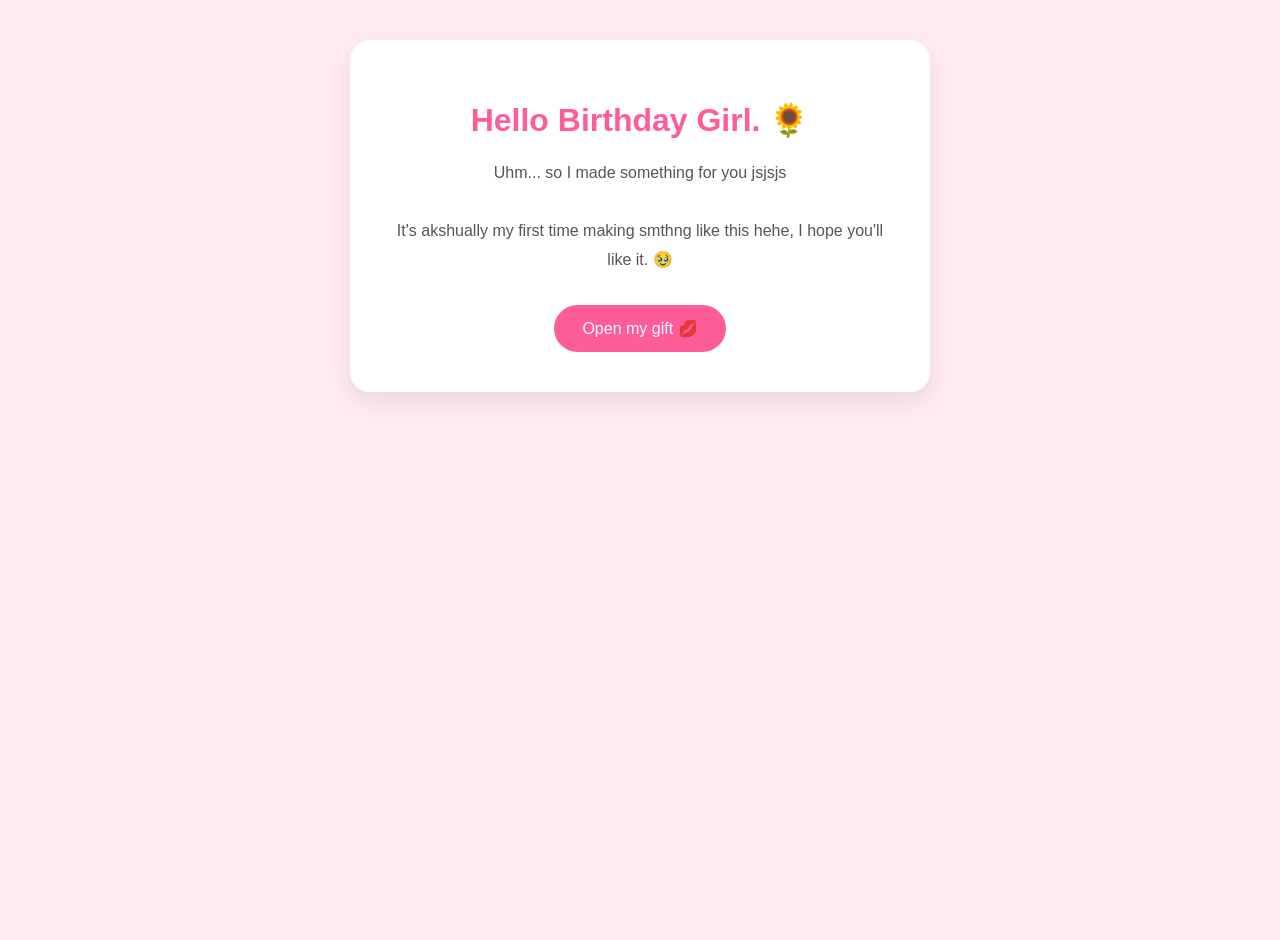
<file: index.html>
<!DOCTYPE html>
<html lang="en">
<head>
    <meta charset="UTF-8">
    <meta name="viewport" content="width=device-width, initial-scale=1.0">
    <title>for you </title>

    <link rel="stylesheet" href="style.css">
</head>
<body>

    <div class="container">

        <h1>Hello Birthday Girl. 🌻</h1>

        <p>
            Uhm... so I made something for you jsjsjs
            <br><br>
           It's akshually my first time making smthng like this hehe, I hope you'll like it. 🥹
        </p>

        <button onclick="location.href='letter.html'">
    Open my gift 💋
</button>

    </div>

</body>
</html>
</file>
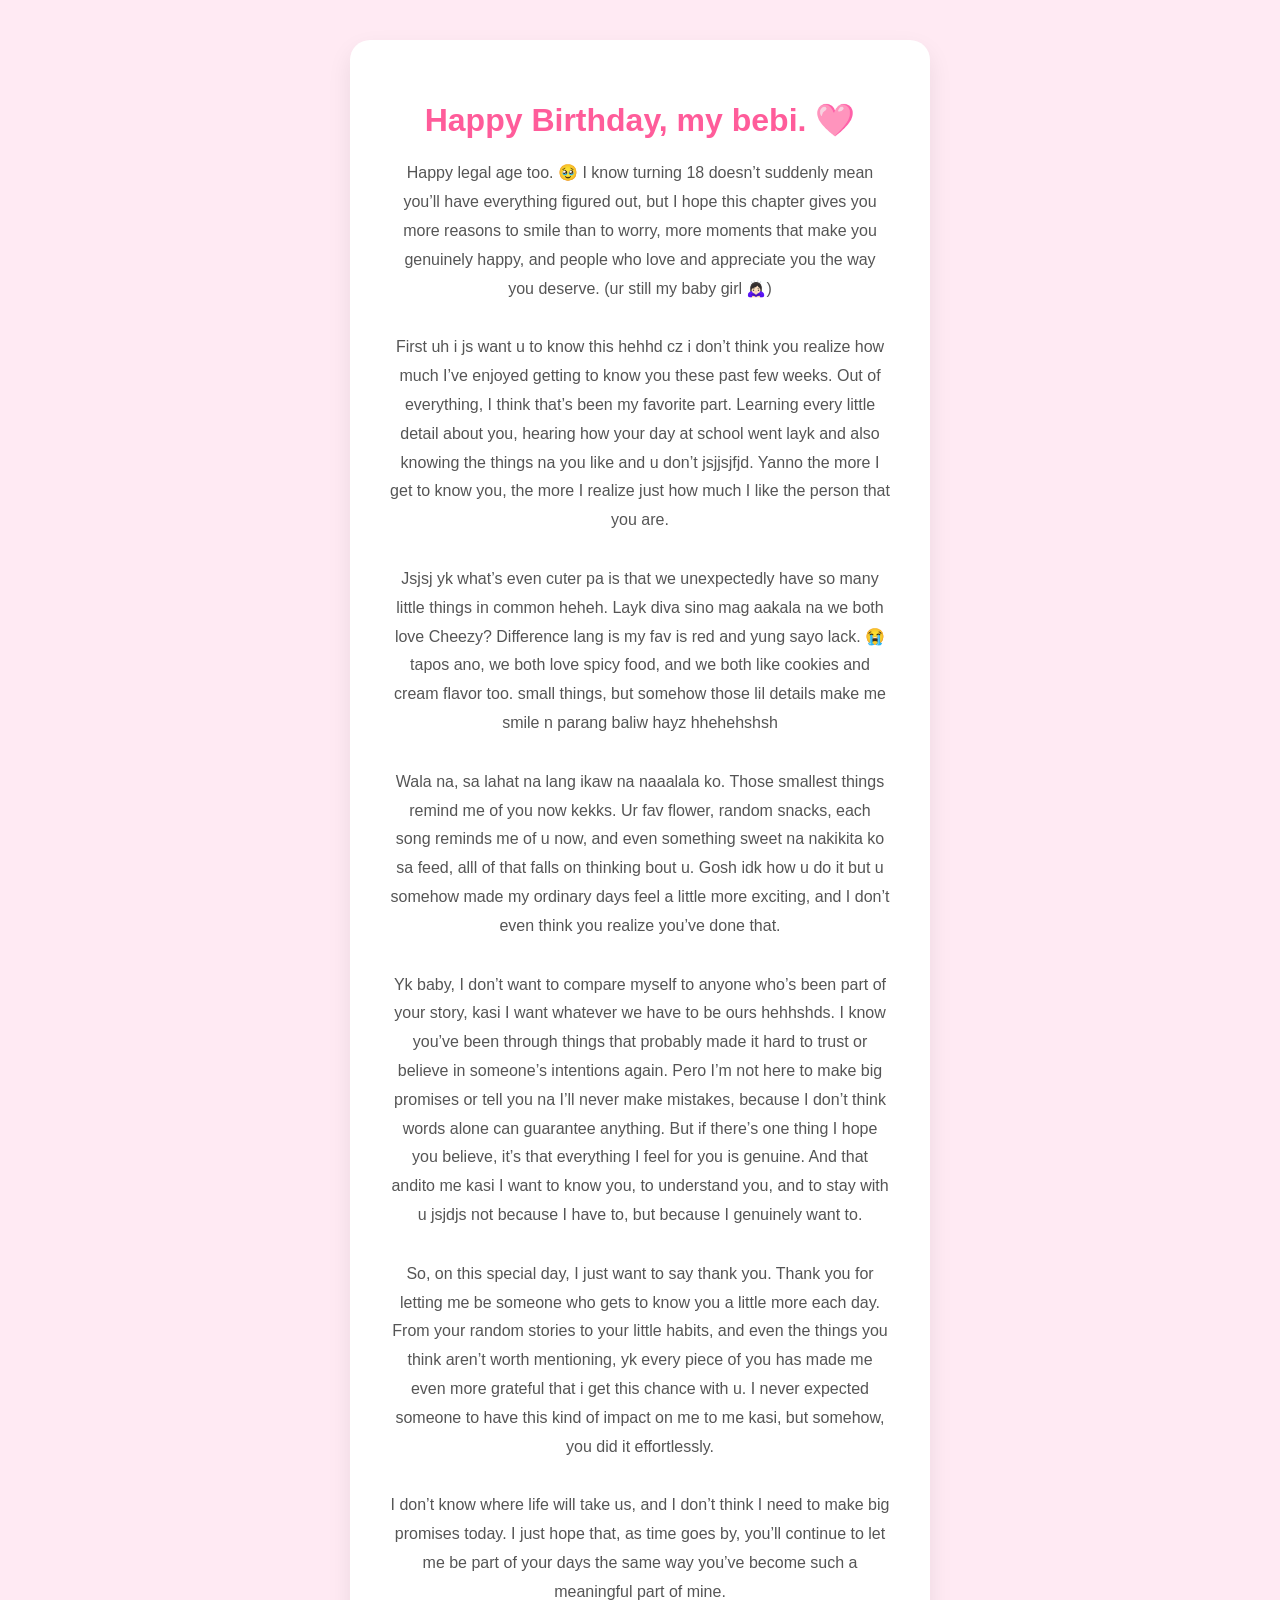
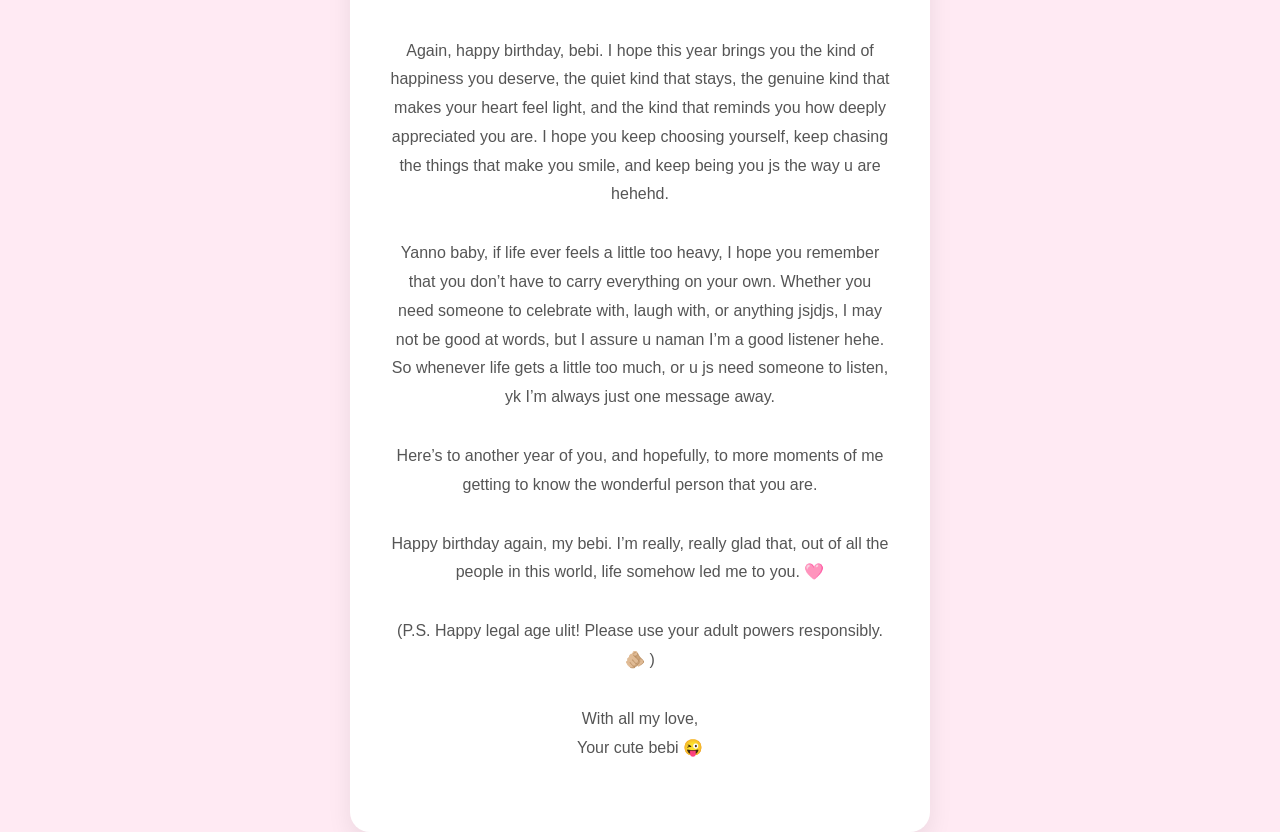
<file: letter.html>
<!DOCTYPE html>
<html lang="en">
<head>
    <meta charset="UTF-8">
    <meta name="viewport" content="width=device-width, initial-scale=1.0">
    <title>Your Letter 💌</title>

    <link rel="stylesheet" href="style.css">
</head>

<body>

    <div class="container">

        <h1>Happy Birthday, my bebi. 🩷</h1>

        <p class="fade">


Happy legal age too. 🥹 I know turning 18 doesn’t suddenly mean you’ll have everything figured out, but I hope this chapter gives you more reasons to smile than to worry, more moments that make you genuinely happy, and people who love and appreciate you the way you deserve. (ur still my baby girl 🙇🏻‍♀️) 
        </p>
        
        <p class="fade">
First uh i js want u to know this hehhd cz i don’t think you realize how much I’ve enjoyed getting to know you these past few weeks. Out of everything, I think that’s been my favorite part. Learning every little detail about you, hearing how your day at school went layk and also knowing the things na you like and u don’t jsjjsjfjd. Yanno the more I get to know you, the more I realize just how much I like the person that you are.
        </p>

        
       <p class="fade">
Jsjsj yk what’s even cuter pa is that we unexpectedly have so many little things in common heheh. Layk diva sino mag aakala na we both love Cheezy? Difference lang is my fav is red and yung sayo  lack. 😭 tapos ano, we both love spicy food, and we both like cookies and cream flavor too. small things, but somehow those lil details make me smile n parang baliw hayz hhehehshsh
       </p>

        
      <p class="fade">
Wala na, sa lahat na lang ikaw na naaalala ko. Those smallest things remind me of you now kekks. Ur fav flower, random snacks, each song reminds me of u now, and even something sweet na nakikita ko sa feed, alll of that falls on thinking bout u. Gosh idk how u do it but u somehow made my ordinary days feel a little more exciting, and I don’t even think you realize you’ve done that.
    </p>

        <p class="fade">
Yk baby, I don’t want to compare myself to anyone who’s been part of your story, kasi I want whatever we have to be ours hehhshds. I know you’ve been through things that probably made it hard to trust or believe in someone’s intentions again. Pero I’m not here to make big promises or tell you na I’ll never make mistakes, because I don’t think words alone can guarantee anything. But if there’s one thing I hope you believe, it’s that everything I feel for you is genuine. And that andito me kasi I want to know you, to understand you, and to stay with u jsjdjs not because I have to, but because I genuinely want to.
    </p>

        <p class="fade">
So, on this special day, I just want to say thank you. Thank you for letting me be someone who gets to know you a little more each day. From your random stories to your little habits, and even the things you think aren’t worth mentioning, yk every piece of you has made me even more grateful that i get this chance with u.  I never expected someone to have this kind of impact on me to me kasi, but somehow, you did it effortlessly. 
        </p>

        <p class="fade">
I don’t know where life will take us, and I don’t think I need to make big promises today. I just hope that, as time goes by, you’ll continue to let me be part of your days the same way you’ve become such a meaningful part of mine.
    </p>

        <p class="fade">
Again, happy birthday, bebi. I hope this year brings you the kind of happiness you deserve, the quiet kind that stays, the genuine kind that makes your heart feel light, and the kind that reminds you how deeply appreciated you are. I hope you keep choosing yourself, keep chasing the things that make you smile, and keep being you js the way u are hehehd.
    </p>

        <p class="fade">
Yanno baby, if life ever feels a little too heavy, I hope you remember that you don’t have to carry everything on your own. Whether you need someone to celebrate with, laugh with, or anything jsjdjs, I may not be good at words, but I assure u naman I’m a good listener hehe. So whenever life gets a little too much, or u js need someone to listen, yk I’m always just one message away.
    </p>

        <p class="fade">
Here’s to another year of you, and hopefully, to more moments of me getting to know the wonderful person that you are.
    </p>

        <p class="fade">
Happy birthday again, my bebi. I’m really, really glad that, out of all the people in this world, life somehow led me to you. 🩷
    </p>

        <p class="fade">
(P.S. Happy legal age ulit! Please use your adult powers responsibly. 🫵🏼 )
    </p>

        <p class="fade">
            With all my love, <br>        Your cute bebi 😜

        </p>

  

    </div>
    <script src="script.js"></script>

</body>
</html>
</file>
<file: style.css>
body {
    margin: 0;
    padding: 20px;
    font-family: Arial, sans-serif;
    background: #ffeaf3;

    display: flex;
    justify-content: center;
    align-items: flex-start;

    height: 100vh;
    overflow-y: auto;
}

.container {
    background: white;
    width: 85%;
    max-width: 500px;

    padding: 40px;

    border-radius: 20px;

    text-align: center;

    box-shadow: 0 10px 25px rgba(0,0,0,0.08);

    margin-top: 20px;
}

h1 {
    color: #ff5c9a;
    margin-bottom: 20px;
}

p {
    color: #555;
    line-height: 1.8;
    margin-bottom: 30px;
}

button {
    background: #ff5c9a;
    color: white;

    border: none;
    border-radius: 30px;

    padding: 14px 28px;

    font-size: 16px;

    cursor: pointer;

    transition: .3s;
}

button:hover {
    transform: scale(1.05);
}

.fade {
    opacity: 0;
    transform: translateY(25px);
    transition: opacity 0.8s ease, transform 0.8s ease;
}

.fade.show {
    opacity: 1;
    transform: translateY(0);
}
</file>
